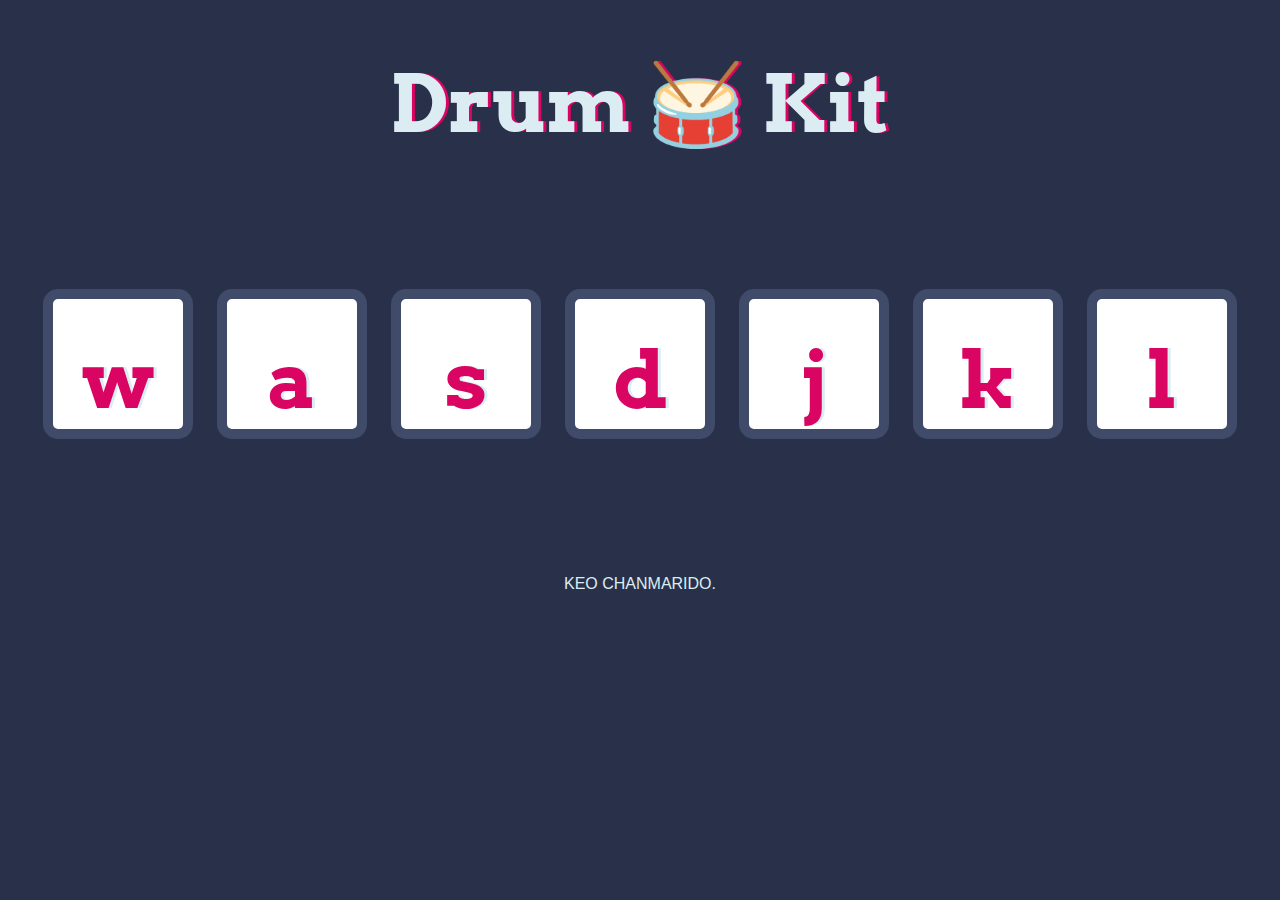
<file: Drum Kit Starting Files/index.html>
<!DOCTYPE html>
<html lang="en" dir="ltr">

<head>
  <meta charset="utf-8">
  <title>Drum Kit</title>
  <link rel="stylesheet" href="styles.css">
  <link href="https://fonts.googleapis.com/css?family=Arvo" rel="stylesheet">
</head>

<body>

  <h1 id="title">Drum 🥁 Kit</h1>
  <div class="set">
    <button class="w drum">w</button>
    <button class="a drum">a</button>
    <button class="s drum">s</button>
    <button class="d drum">d</button>
    <button class="j drum">j</button>
    <button class="k drum">k</button>
    <button class="l drum">l</button>
  </div>


  <footer>
  KEO CHANMARIDO.
  </footer>
  <script src="./index.js"></script> 
</body>

</html>
</file>
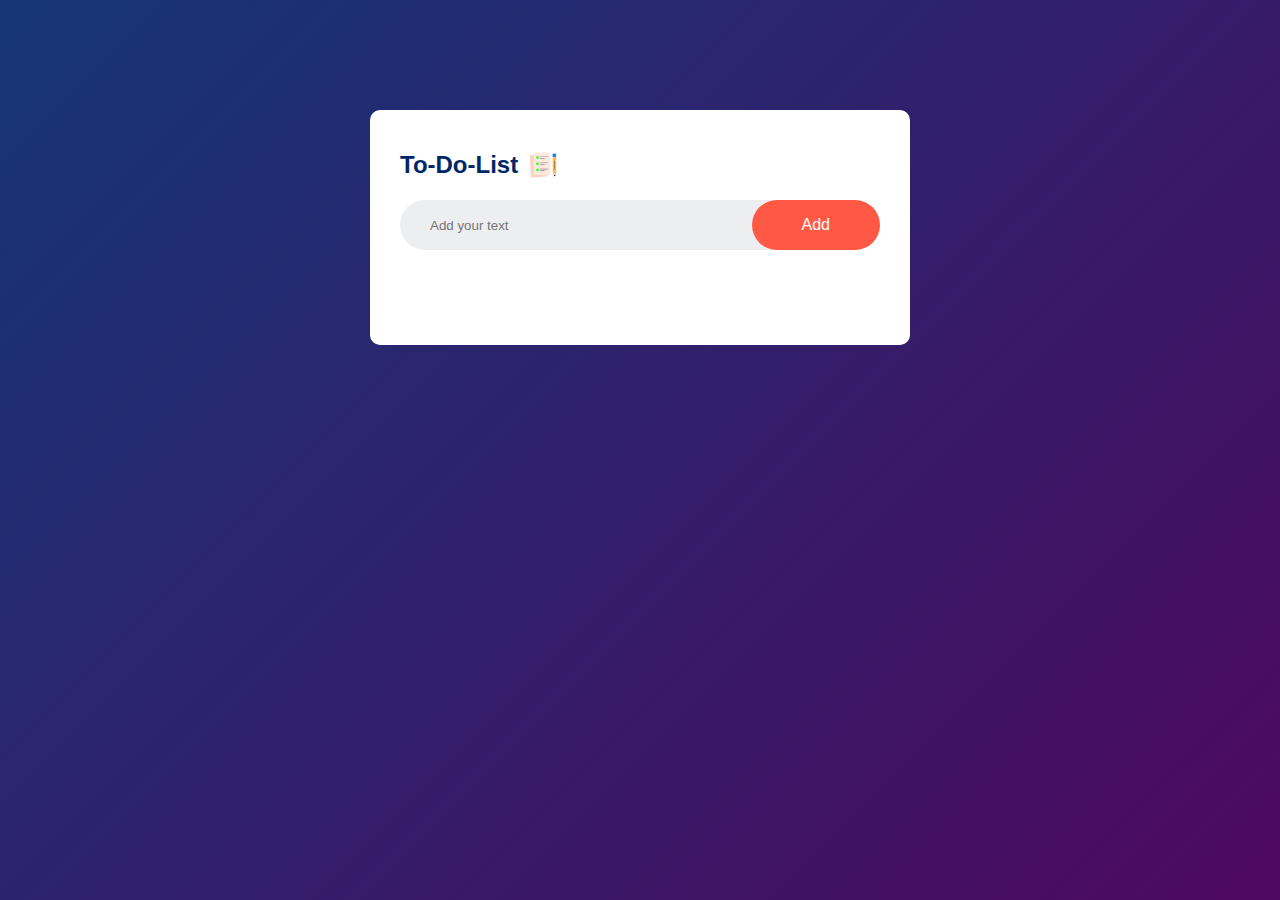
<file: To-Do-Img/index.html>
<!DOCTYPE html>
<html lang="en">
<head>
    <meta charset="UTF-8">
    <meta name="viewport" content="width=device-width, initial-scale=1.0">
    <title>To-Do-List</title>
    <link rel="stylesheet" href="./style.css">
</head>
<body>

    <div class="container">
       <div class="todo-app">
        <h2>To-Do-List <img src="./images/icon.png" alt=""></h2>
        <div class="row">
            <input type="text" id="input-box" placeholder="Add your text">
            <button onclick="addtask()">Add</button>
           </div>
           <ul id="list-container">
            <!-- <li class="check">
                
            </li>
            <li>
                
            </li>
            <li>
                
            </li> -->
           </ul>
       </div> 
    </div>

    <script src="./js.js"></script>
</body>
</html>
</file>
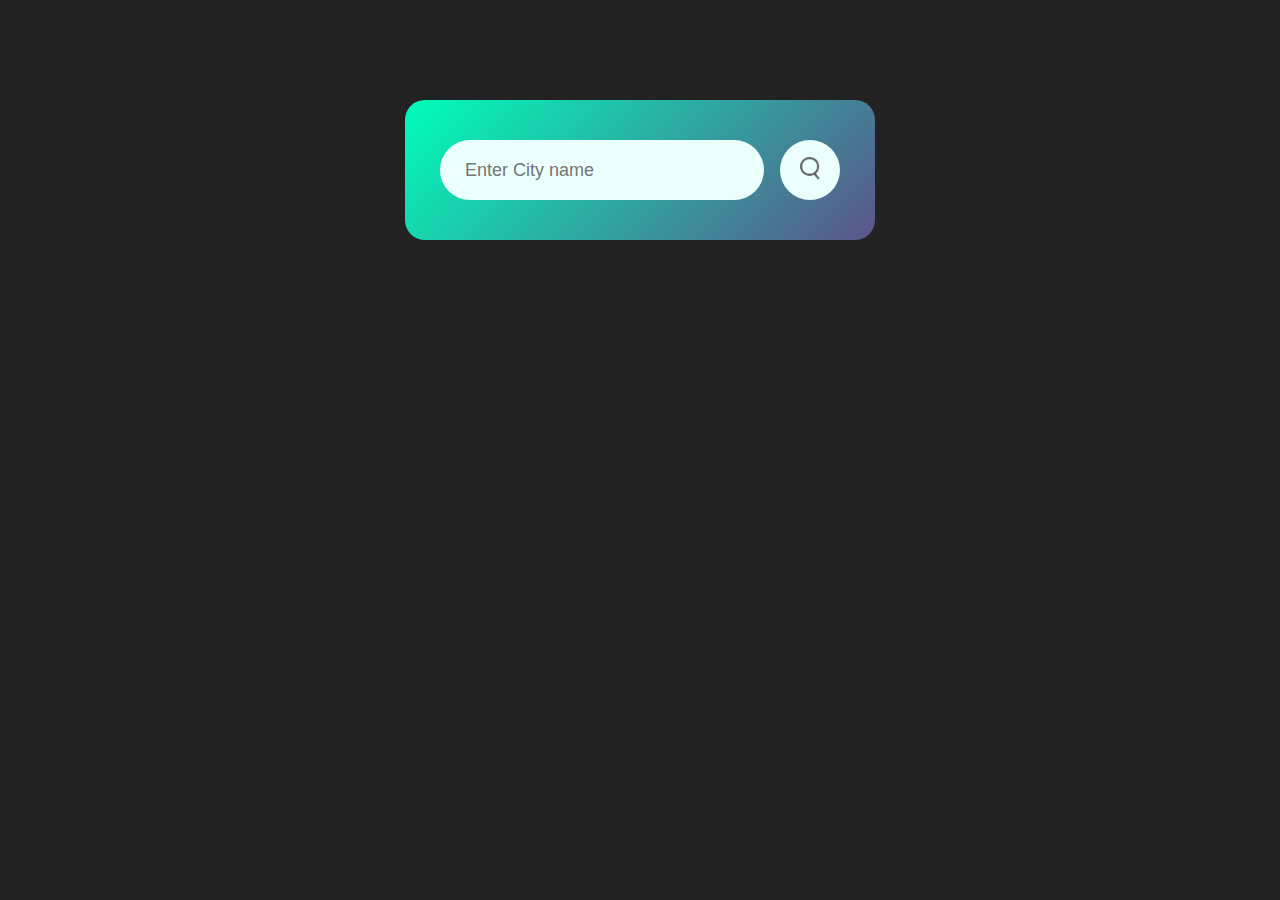
<file: weather-app-img/index.html>
<!DOCTYPE html>
<html lang="en">
<head>
    <meta charset="UTF-8">
    <meta name="viewport" content="width=device-width, initial-scale=1.0">
    <title>Document</title>
    <link rel="stylesheet" href="./style.css">
    <link rel="preconnect" href="https://fonts.googleapis.com">
<link rel="preconnect" href="https://fonts.gstatic.com" crossorigin>
<link href="https://fonts.googleapis.com/css2?family=Allerta&family=Jost:ital,wght@0,100..900;1,100..900&family=Lexend+Deca:wght@100..900&family=Noto+Sans:ital,wght@0,100..900;1,100..900&family=Orbitron:wght@400..900&family=Oswald:wght@200..700&family=Poppins:ital,wght@0,100;0,200;0,300;0,400;0,500;0,600;0,700;0,800;0,900;1,100;1,200;1,300;1,400;1,500;1,600;1,700;1,800;1,900&family=Roboto:ital,wght@0,100;0,300;0,400;0,500;0,700;0,900;1,100;1,300;1,400;1,500;1,700;1,900&display=swap" rel="stylesheet">
</head>
<body>

    <div class="card">
        <div class="search">
            <input type="text" placeholder="Enter City name" spellcheck="false">
            <button><img src="./img/search.png" alt=""></button>
        </div>
        <div class="error">
            <p>Invalid City Name</p>
        </div>
        
        <div class="weather">
            <img src="./img/rain.png" class="waether-icon" alt="">
            <h1 class="temp">22°c</h1>
            <h2 class="city">Cambodia</h2>
            <div class="details">
                <div class="col">
                    <img src="./img/humidity.png" alt="">
                    <div>
                        <p class="humidity">
                            50%
                        </p>
                        <p>
                            Humidity
                        </p>
                    </div>
                </div>

                <div class="col">
                    <img src="./img/wind.png" alt="">
                    <div>
                        <p class="wind">
                            15 km/h
                        </p>
                        <p>
                            Wind Speed
                        </p>
                    </div>
                </div>
            </div>
        </div>
    </div>

    <script src="./index.js"></script>
</body>
</html>
</file>
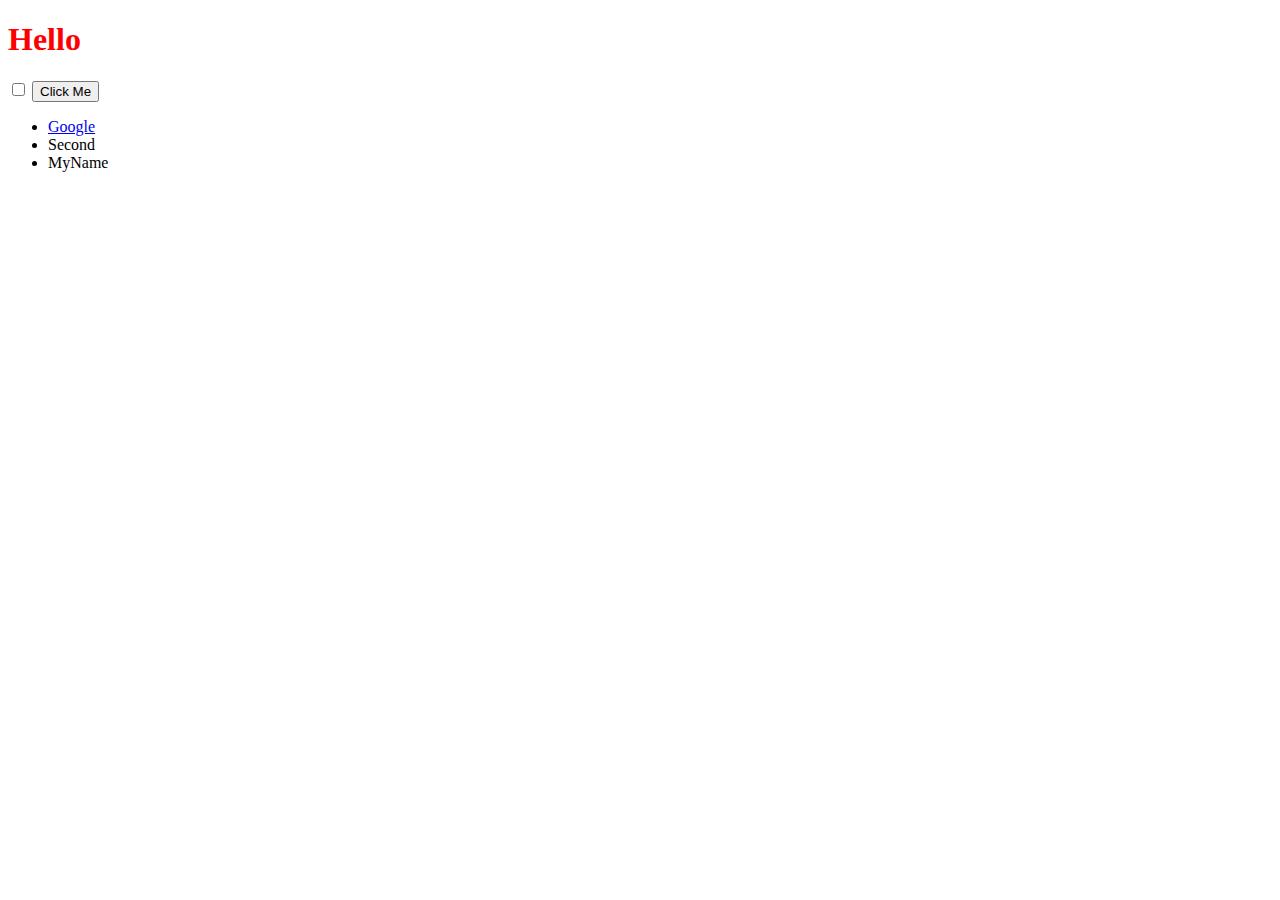
<file: DOM/DOM-Challenge-Starting-Files/DOM Challenge Starting Files/index.html>
<!DOCTYPE html>
<html lang="en" dir="ltr">
  <head>
    <meta charset="utf-8">
    <title>My Website</title>
    <link rel="stylesheet" href="styles.css">

  </head>
  <body>

    <h1>Hello</h1>

    <input type="checkbox">

    <button style=":active color:red;">Click Me</button>

    <ul>
      <li class="list">
        <a href="https://www.google.com">Google</a>
      </li>
      <li class="list">Second</li>
      <li class="list">Third</li>
    </ul>
<script src="./index.js"></script>
  </body>

</html>
</file>
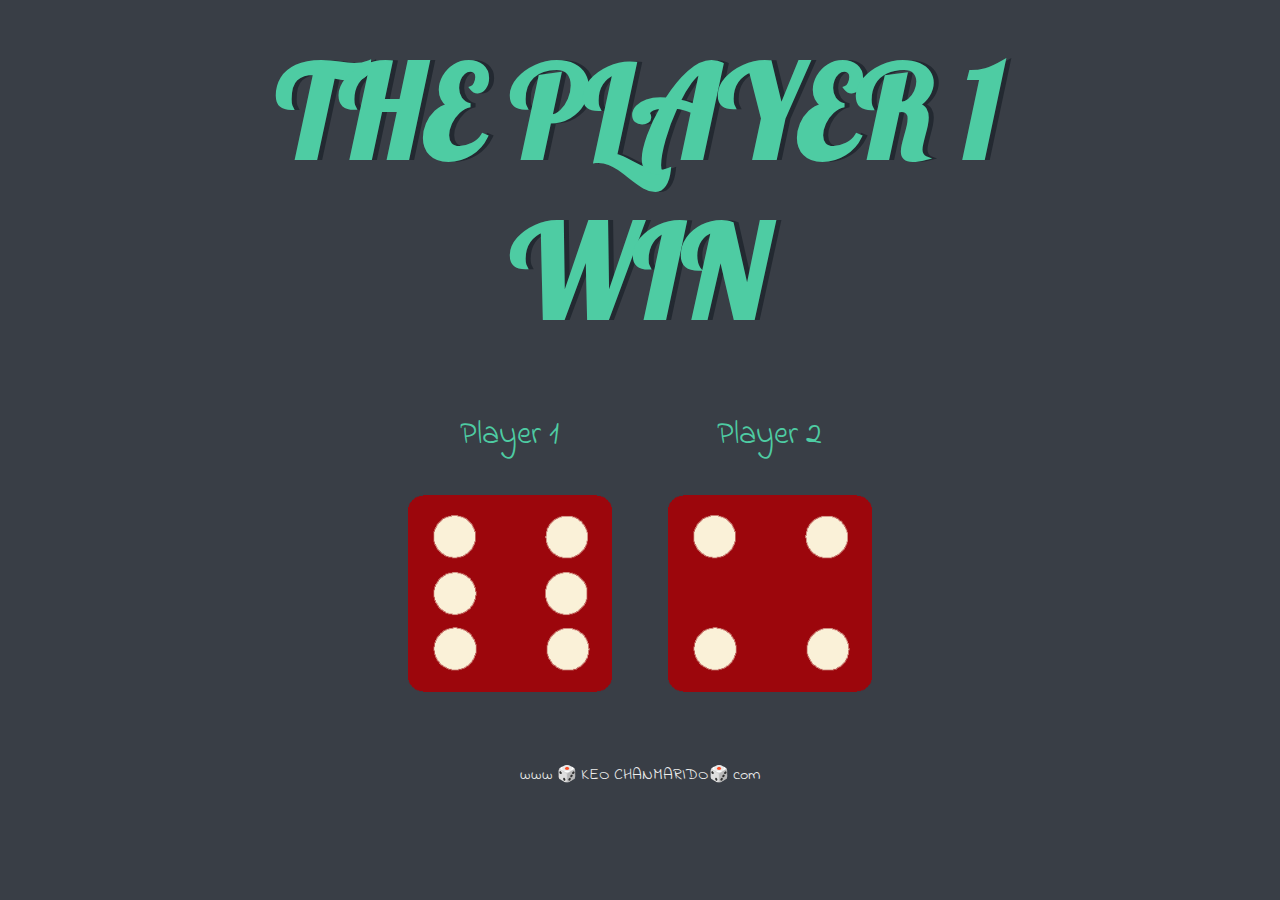
<file: DOM/DOM-Challenge-Starting-Files/Dicee-Challenge-Starting-Files/dicee.html>
<!DOCTYPE html>
<html lang="en" dir="ltr">
  <head>
    <meta charset="utf-8" />
    <title>Dicee</title>
    <link rel="stylesheet" href="styles.css" />
    <link
      href="https://fonts.googleapis.com/css?family=Indie+Flower|Lobster"
      rel="stylesheet"
    />
  </head>
  <body>
    <div class="container">
      <h1>Refresh Me</h1>

      <div class="dice">
        <p>Player 1</p>
        <img class="img1" src="./images/dice1.png" />
      </div>

      <div class="dice">
        <p>Player 2</p>
        <img class="img2" src="./images/dice1.png" />
      </div>
    </div>

    

    
    <footer>www 🎲 KEO CHANMARIDO🎲 com</footer>
    <script src="./index.js"></script>
  </body>
</html>
</file>
<file: Drum Kit Starting Files/styles.css>
body {
  text-align: center;
  background-color: #283149;
}

h1 {
  font-size: 5rem;
  color: #DBEDF3;
  font-family: "Arvo", cursive;
  text-shadow: 3px 0 #DA0463;

}

footer {
  color: #DBEDF3;
  font-family: sans-serif;
}

.w {

}

.a {

}

.s {

}

.d {

}

.j {

}

.k {

}

.l {

}

.set {
  margin: 10% auto;
}

.game-over {
  background-color: red;
  opacity: 0.8;
}

.pressed {
  box-shadow: 0 3px 4px 0 #DBEDF3;
  opacity: 0.5;
}

.red {
  color: red;
}

.drum {
  outline: none;
  border: 10px solid #404B69;
  font-size: 5rem;
  font-family: 'Arvo', cursive;
  line-height: 2;
  font-weight: 900;
  color: #DA0463;
  text-shadow: 3px 0 #DBEDF3;
  border-radius: 15px;
  display: inline-block;
  width: 150px;
  height: 150px;
  text-align: center;
  margin: 10px;
  background-color: white;
}
</file>
<file: To-Do-Img/style.css>
*{
    margin: 0;
    padding: 0;
    font-family: 'Poppins', sans-serif;
    box-sizing: border-box;
}
.container{
    width: 100%;
    min-height: 100vh;
    background: linear-gradient(135deg, #153677,#4e085f );
    padding: 10px;
}
.todo-app{
    width: 100%;
    max-width: 540px;
    background: #fff;
    margin: 100px auto 20px;
    padding: 40px 30px 70px;
    border-radius: 10px;
}
.todo-app h2{

    color: #002765;
    display: flex;
    align-items: center;
    margin-bottom: 20px;
}
.todo-app img{
    width: 30px;
    margin-left: 10px;
}
.row {
    display: flex;
    align-items: center;
    justify-content: space-between;
    background: #edeef0;
    border-radius: 30px;
    padding-left: 20px;
    margin-bottom: 25px;
}
input{
    flex: 1;
    border: none;
    outline: none;
    background: transparent;
    padding: 10px;
}
button{
    border: none;
    outline: none;
    padding: 16px 50px;
    color: #fff;
    font-size: 16px;
    cursor: pointer;
    border-radius: 40px;
    background: #ff5945;
}
ul li{
    list-style: none;
    font-size: 17px;
    padding: 12px 8px 12px 50px;
    user-select: none;
    cursor: pointer;
    position: relative;
}
ul li::before{
    content: '';
    position: absolute;
    height: 28px;
    width: 28px;
    border-radius: 50px;
    background-image: url(images/unchecked.png);
    background-size: cover;
    background-position: center;
    top: 12px;
    left: 8px;
}
ul li.check{
    color: #555;
    text-decoration: line-through;
}
ul li.check::before{
    background-image: url(images/checked.png);
}

ul li span{
    position: absolute;
    right: 0;
    top: 5px;
    width: 40px;
    height: 40px;
    font-size: 22px;
    color: #555;
    line-height: 40px;
    text-align: center;
    border-radius: 50px;
}
ul li span:hover{
    background: #edeef0;
}
</file>
<file: weather-app-img/style.css>
* {
    margin: 0;
    padding: 0 ;
    font-family: 'Popping', sans-serif;
    box-sizing: border-box;
}
body {
    background:#222 ;
}
.card {
    width: 90%;
    max-width: 470px;
    background: linear-gradient(135deg, #00feba, #5b548a);
    color: #fff;
    margin: 100px auto 0;
    border-radius: 20px;
    padding: 40px 35px ;
    text-align: center;
}
.search {
    width: 100%;
    display: flex;
    align-items: center;
    justify-content: space-between;
}
.search input{
    border: 0px;
    outline: 0px;
    background:#ebfffc ;
    color: #555;
    padding: 10px 25px;
    height: 60px;
    border-radius: 30px;
    flex: 1;
    margin-right: 16px;
    font-size: 18px;
}
.search button {
    border: 0px;
    outline: 0px;
    background:#ebfffc ;
    border-radius: 50%;
    width: 60px;
    height: 60px;
    cursor: pointer;
}
.search button img{
    width: 20px;
}

.weather-icon   {
    width: 170px;
    margin-top: 30px;
}
.weather h1{
    font-size: 80px;
    font-weight: 500px;
}
.weather h2{
    font-size: 45px;
    font-weight: 400px;
    margin-top: -10px;
}
.details {
    display: flex;
    align-items: center;
    justify-content: space-around;
    padding: 0px 20px;
    margin-top: 50px;
}
.col {
    display: flex;
    align-items: center;
    text-align: left;
}
.col img{
    width: 40px;
    margin-right: 10px;
}
.humidity, .wind{
    font-size: 28px;
    margin-top: -6px;
}
.weather {
    display: none;
}
.error{
    text-align: left;
    margin-left: 10px;
    font-size: 14px;
    margin-top: 10px;
    display: none;
}
</file>
<file: DOM/DOM-Challenge-Starting-Files/DOM Challenge Starting Files/styles.css>
h1 {
  color: red;
}
.huge {
  font-size: 10rem;
}
</file>
<file: DOM/DOM-Challenge-Starting-Files/Dicee-Challenge-Starting-Files/styles.css>
.container {
  width: 70%;
  margin: auto;
  text-align: center;
}

.dice {
  text-align: center;
  display: inline-block;

}

body {
  background-color: #393E46;
}

h1 {
  margin: 30px;
  font-family: 'Lobster', cursive;
  text-shadow: 5px 0 #232931;
  font-size: 8rem;
  color: #4ECCA3;
}

p {
  font-size: 2rem;
  color: #4ECCA3;
  font-family: 'Indie Flower', cursive;
}

img {
  width: 80%;
}

footer {
  margin-top: 5%;
  color: #EEEEEE;
  text-align: center;
  font-family: 'Indie Flower', cursive;

}
</file>
